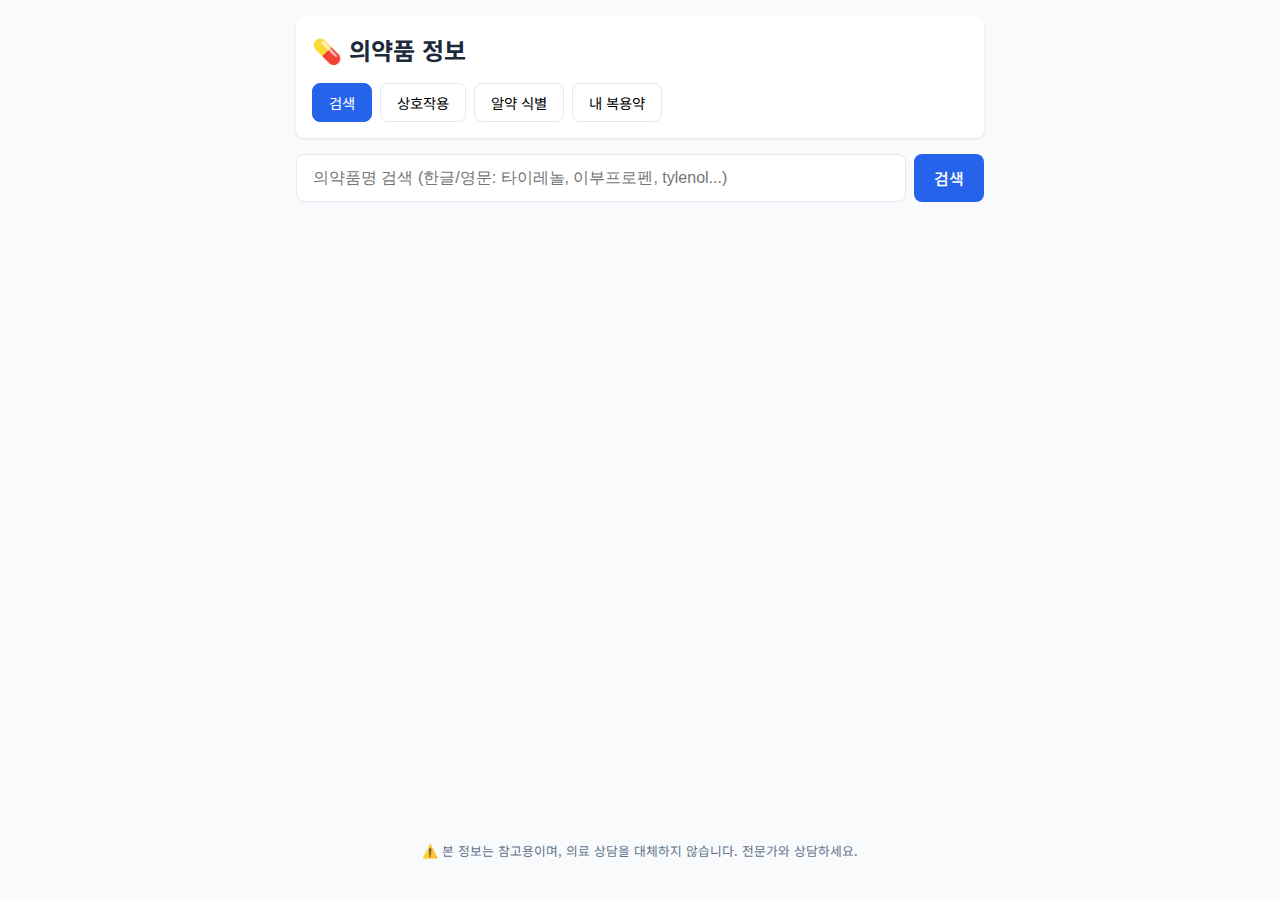
<file: index.html>
<!DOCTYPE html>
<html lang="ko">
<head>
  <meta charset="UTF-8">
  <meta name="viewport" content="width=device-width, initial-scale=1.0">
  <title>의약품 정보 | Medicine Info</title>
  <link rel="preconnect" href="https://fonts.googleapis.com">
  <link href="https://fonts.googleapis.com/css2?family=Noto+Sans+KR:wght@400;500;700&display=swap" rel="stylesheet">
  <link rel="stylesheet" href="styles.css">
</head>
<body>
  <div class="app">
    <header class="header">
      <h1 class="logo">💊 의약품 정보</h1>
      <nav class="nav">
        <button class="nav-btn active" data-view="search">검색</button>
        <button class="nav-btn" data-view="interaction">상호작용</button>
        <button class="nav-btn" data-view="pill">알약 식별</button>
        <button class="nav-btn" data-view="medications">내 복용약</button>
      </nav>
    </header>

    <main class="main">
      <!-- 검색 뷰 -->
      <section class="view view-search active" id="viewSearch">
        <div class="search-box">
          <input type="text" id="searchInput" placeholder="의약품명 검색 (한글/영문: 타이레놀, 이부프로펜, tylenol...)" autocomplete="off">
          <button class="btn btn-primary" id="searchBtn">검색</button>
        </div>
        <div class="search-results" id="searchResults"></div>
      </section>

      <!-- 상세 정보 뷰 -->
      <section class="view view-detail hidden" id="viewDetail">
        <button class="back-btn" id="backBtn">← 목록으로</button>
        <div class="detail-content" id="detailContent"></div>
      </section>

      <!-- 상호작용 검사 뷰 -->
      <section class="view view-interaction hidden" id="viewInteraction">
        <h2>약물 상호작용 검사</h2>
        <p class="subtitle">복용 중인 약을 추가하고 상호작용을 확인하세요</p>
        <div class="interaction-input">
          <input type="text" id="interactionDrugInput" placeholder="의약품명 입력">
          <button class="btn btn-primary" id="addDrugBtn">추가</button>
        </div>
        <div class="drug-list" id="interactionDrugList"></div>
        <button class="btn btn-secondary" id="checkInteractionBtn">상호작용 검사</button>
        <div class="interaction-result" id="interactionResult"></div>
      </section>

      <!-- 알약 식별 뷰 -->
      <section class="view view-pill hidden" id="viewPill">
        <h2>알약 식별</h2>
        <p class="subtitle">알약의 모양, 색상, 각인을 입력하세요</p>
        <div class="pill-form">
          <div class="form-row">
          <div class="form-group">
            <label>모양</label>
            <select id="pillShape">
              <option value="">선택</option>
              <option value="round">원형</option>
              <option value="oval">타원형</option>
              <option value="capsule">캡슐형</option>
              <option value="rectangle">사각형</option>
              <option value="diamond">다이아몬드</option>
              <option value="hexagon">육각형</option>
              <option value="octagon">팔각형</option>
              <option value="triangle">삼각형</option>
            </select>
          </div>
          <div class="form-group">
            <label>색상</label>
            <select id="pillColor">
              <option value="">선택</option>
              <option value="white">흰색</option>
              <option value="yellow">노란색</option>
              <option value="orange">주황색</option>
              <option value="red">빨간색</option>
              <option value="pink">분홍색</option>
              <option value="blue">파란색</option>
              <option value="green">초록색</option>
              <option value="brown">갈색</option>
              <option value="gray">회색</option>
            </select>
          </div>
          <div class="form-group">
            <label>각인 (문자/숫자)</label>
            <input type="text" id="pillImprint" placeholder="예: G4, 500">
          </div>
          </div>
          <button class="btn btn-primary" id="identifyPillBtn">알약 찾기</button>
        </div>
        <div class="pill-results" id="pillResults"></div>
      </section>

      <!-- 내 복용약 뷰 -->
      <section class="view view-medications hidden" id="viewMedications">
        <h2>내 복용 약 목록</h2>
        <p class="subtitle">저장된 약으로 상호작용·알레르기를 검사할 수 있습니다</p>
        <div class="medication-input">
          <input type="text" id="medicationInput" placeholder="의약품명 입력">
          <button class="btn btn-primary" id="addMedicationBtn">추가</button>
        </div>
        <div class="medication-list" id="medicationList"></div>
        <div class="medication-actions">
          <button class="btn btn-secondary" id="checkAllergyBtn">알레르기 검사</button>
          <button class="btn btn-secondary" id="checkMyInteractionsBtn">상호작용 검사</button>
        </div>
      </section>
    </main>

    <footer class="footer">
      <p>⚠️ 본 정보는 참고용이며, 의료 상담을 대체하지 않습니다. 전문가와 상담하세요.</p>
    </footer>
  </div>

  <script src="data.js"></script>
  <script src="app.js"></script>
  <script>
    if (typeof KOREAN_TO_ENGLISH === 'undefined') {
      document.body.innerHTML = '<p style="padding:2rem;color:red;">data.js를 불러올 수 없습니다. index.html과 같은 폴더에 data.js, app.js, styles.css가 있는지 확인하세요.</p>';
    }
  </script>
</body>
</html>
</file>
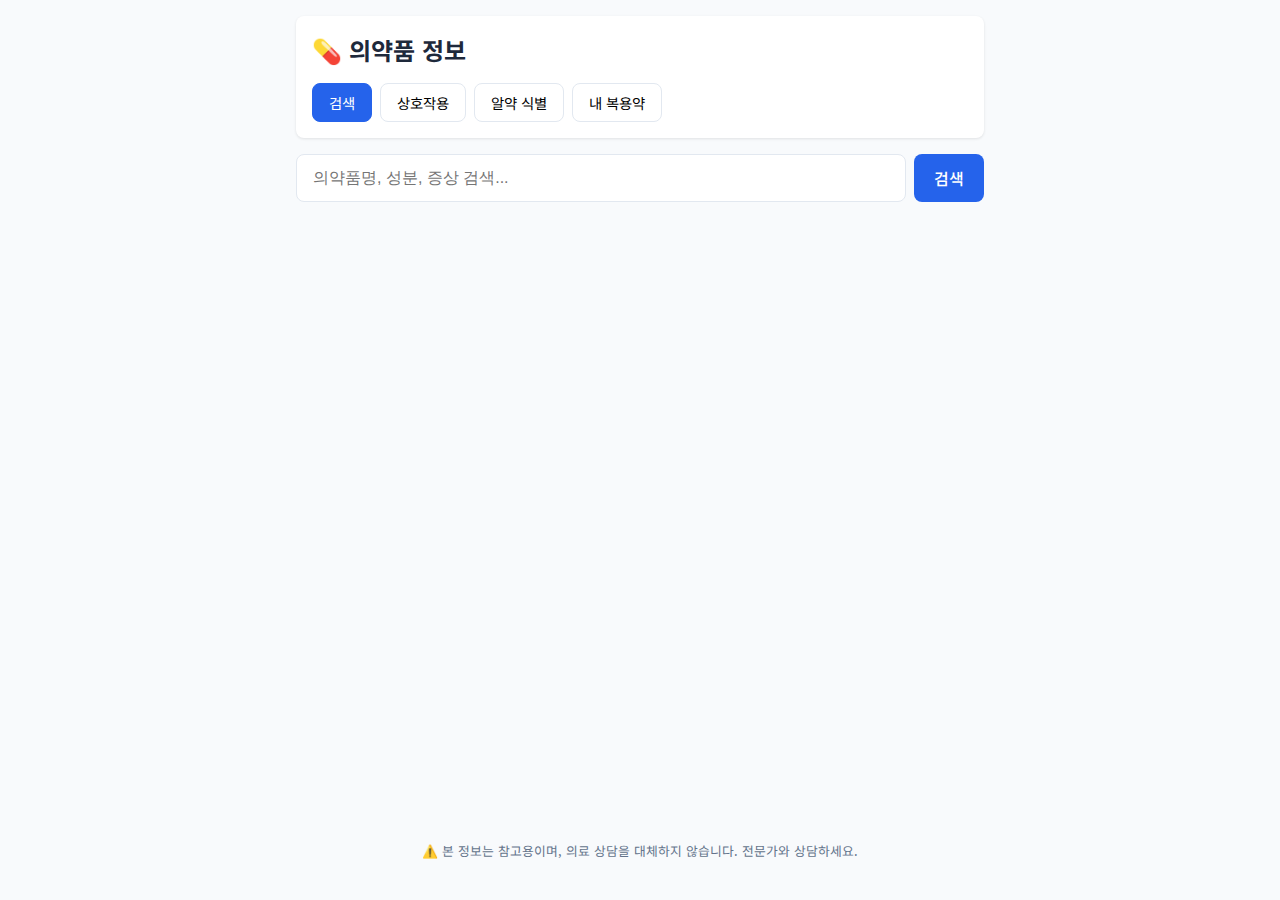
<file: pharma-info/index.html>
<!DOCTYPE html>
<html lang="ko">
<head>
  <meta charset="UTF-8">
  <meta name="viewport" content="width=device-width, initial-scale=1.0">
  <title>의약품 정보 | Medicine Info</title>
  <link rel="preconnect" href="https://fonts.googleapis.com">
  <link href="https://fonts.googleapis.com/css2?family=Noto+Sans+KR:wght@400;500;700&display=swap" rel="stylesheet">
  <link rel="stylesheet" href="styles.css">
</head>
<body>
  <div class="app">
    <header class="header">
      <h1 class="logo">💊 의약품 정보</h1>
      <nav class="nav">
        <button class="nav-btn active" data-view="search">검색</button>
        <button class="nav-btn" data-view="interaction">상호작용</button>
        <button class="nav-btn" data-view="pill">알약 식별</button>
        <button class="nav-btn" data-view="medications">내 복용약</button>
      </nav>
    </header>

    <main class="main">
      <!-- 검색 뷰 -->
      <section class="view view-search active" id="viewSearch">
        <div class="search-box">
          <input type="text" id="searchInput" placeholder="의약품명, 성분, 증상 검색..." autocomplete="off">
          <button class="btn btn-primary" id="searchBtn">검색</button>
        </div>
        <div class="search-results" id="searchResults"></div>
      </section>

      <!-- 상세 정보 뷰 -->
      <section class="view view-detail hidden" id="viewDetail">
        <button class="back-btn" id="backBtn">← 목록으로</button>
        <div class="detail-content" id="detailContent"></div>
      </section>

      <!-- 상호작용 검사 뷰 -->
      <section class="view view-interaction hidden" id="viewInteraction">
        <h2>약물 상호작용 검사</h2>
        <p class="subtitle">복용 중인 약을 추가하고 상호작용을 확인하세요</p>
        <div class="interaction-input">
          <input type="text" id="interactionDrugInput" placeholder="의약품명 입력">
          <button class="btn btn-primary" id="addDrugBtn">추가</button>
        </div>
        <div class="drug-list" id="interactionDrugList"></div>
        <button class="btn btn-secondary" id="checkInteractionBtn">상호작용 검사</button>
        <div class="interaction-result" id="interactionResult"></div>
      </section>

      <!-- 알약 식별 뷰 -->
      <section class="view view-pill hidden" id="viewPill">
        <h2>알약 식별</h2>
        <p class="subtitle">알약의 모양, 색상, 각인을 입력하세요</p>
        <div class="pill-form">
          <div class="form-row">
          <div class="form-group">
            <label>모양</label>
            <select id="pillShape">
              <option value="">선택</option>
              <option value="round">원형</option>
              <option value="oval">타원형</option>
              <option value="capsule">캡슐형</option>
              <option value="rectangle">사각형</option>
              <option value="diamond">다이아몬드</option>
              <option value="hexagon">육각형</option>
              <option value="octagon">팔각형</option>
              <option value="triangle">삼각형</option>
            </select>
          </div>
          <div class="form-group">
            <label>색상</label>
            <select id="pillColor">
              <option value="">선택</option>
              <option value="white">흰색</option>
              <option value="yellow">노란색</option>
              <option value="orange">주황색</option>
              <option value="red">빨간색</option>
              <option value="pink">분홍색</option>
              <option value="blue">파란색</option>
              <option value="green">초록색</option>
              <option value="brown">갈색</option>
              <option value="gray">회색</option>
            </select>
          </div>
          <div class="form-group">
            <label>각인 (문자/숫자)</label>
            <input type="text" id="pillImprint" placeholder="예: G4, 500">
          </div>
          </div>
          <button class="btn btn-primary" id="identifyPillBtn">알약 찾기</button>
        </div>
        <div class="pill-results" id="pillResults"></div>
      </section>

      <!-- 내 복용약 뷰 -->
      <section class="view view-medications hidden" id="viewMedications">
        <h2>내 복용 약 목록</h2>
        <p class="subtitle">저장된 약으로 상호작용·알레르기를 검사할 수 있습니다</p>
        <div class="medication-input">
          <input type="text" id="medicationInput" placeholder="의약품명 입력">
          <button class="btn btn-primary" id="addMedicationBtn">추가</button>
        </div>
        <div class="medication-list" id="medicationList"></div>
        <div class="medication-actions">
          <button class="btn btn-secondary" id="checkAllergyBtn">알레르기 검사</button>
          <button class="btn btn-secondary" id="checkMyInteractionsBtn">상호작용 검사</button>
        </div>
      </section>
    </main>

    <footer class="footer">
      <p>⚠️ 본 정보는 참고용이며, 의료 상담을 대체하지 않습니다. 전문가와 상담하세요.</p>
    </footer>
  </div>

  <script src="data.js"></script>
  <script src="app.js"></script>
</body>
</html>
</file>
<file: styles.css>
:root {
  --primary: #2563eb;
  --primary-hover: #1d4ed8;
  --danger: #dc2626;
  --warning: #f59e0b;
  --success: #16a34a;
  --bg: #f8fafc;
  --card: #ffffff;
  --text: #1e293b;
  --text-muted: #64748b;
  --border: #e2e8f0;
  --radius: 8px;
}

* { margin: 0; padding: 0; box-sizing: border-box; }

body {
  font-family: 'Noto Sans KR', sans-serif;
  background: var(--bg);
  color: var(--text);
  min-height: 100vh;
}

.app {
  max-width: 720px;
  margin: 0 auto;
  min-height: 100vh;
  display: flex;
  flex-direction: column;
  padding: 1rem;
}

.header {
  background: var(--card);
  padding: 1rem;
  border-radius: var(--radius);
  box-shadow: 0 1px 3px rgba(0,0,0,0.1);
  margin-bottom: 1rem;
}

.logo {
  font-size: 1.5rem;
  margin-bottom: 1rem;
}

.nav {
  display: flex;
  gap: 0.5rem;
  flex-wrap: wrap;
}

.nav-btn {
  padding: 0.5rem 1rem;
  border: 1px solid var(--border);
  background: white;
  border-radius: var(--radius);
  font-family: inherit;
  font-size: 0.9rem;
  cursor: pointer;
  transition: all 0.2s;
}

.nav-btn:hover { border-color: var(--primary); color: var(--primary); }
.nav-btn.active { background: var(--primary); border-color: var(--primary); color: white; }

.main { flex: 1; }

.view { display: none; }
.view.active { display: block; }
.view.hidden { display: none !important; }

.search-box {
  display: flex;
  gap: 0.5rem;
  margin-bottom: 1rem;
}

.search-box input, .interaction-input input, .medication-input input, .pill-form input {
  flex: 1;
  padding: 0.75rem 1rem;
  border: 1px solid var(--border);
  border-radius: var(--radius);
  font-size: 1rem;
}

.btn {
  padding: 0.75rem 1.25rem;
  border: none;
  border-radius: var(--radius);
  font-family: inherit;
  font-size: 1rem;
  font-weight: 500;
  cursor: pointer;
  transition: all 0.2s;
}

.btn-primary { background: var(--primary); color: white; }
.btn-primary:hover { background: var(--primary-hover); }
.btn-secondary { background: var(--border); color: var(--text); margin-top: 0.5rem; }
.btn-secondary:hover { background: #cbd5e1; }

.back-btn {
  background: none;
  border: none;
  color: var(--primary);
  font-size: 1rem;
  cursor: pointer;
  margin-bottom: 1rem;
}

.search-results, .pill-results {
  display: flex;
  flex-direction: column;
  gap: 0.5rem;
}

.drug-card {
  background: var(--card);
  padding: 1rem;
  border-radius: var(--radius);
  border: 1px solid var(--border);
  cursor: pointer;
  transition: all 0.2s;
}

.drug-card:hover { border-color: var(--primary); box-shadow: 0 2px 8px rgba(37,99,235,0.15); }

.drug-card h3 { font-size: 1.1rem; margin-bottom: 0.25rem; }
.drug-card p { font-size: 0.9rem; color: var(--text-muted); }
.drug-card .pill-meta { font-size: 0.85rem; color: var(--primary); }

.detail-content {
  background: var(--card);
  padding: 1.5rem;
  border-radius: var(--radius);
  box-shadow: 0 1px 3px rgba(0,0,0,0.1);
}

.detail-section {
  margin-bottom: 1.5rem;
}

.detail-section h3 {
  font-size: 1rem;
  color: var(--primary);
  margin-bottom: 0.5rem;
  padding-bottom: 0.25rem;
  border-bottom: 1px solid var(--border);
}

.detail-section p { font-size: 0.95rem; line-height: 1.6; }

.interaction-input, .medication-input { display: flex; gap: 0.5rem; margin-bottom: 1rem; }

.drug-list, .medication-list {
  display: flex;
  flex-wrap: wrap;
  gap: 0.5rem;
  margin-bottom: 1rem;
}

.drug-tag, .med-tag {
  display: inline-flex;
  align-items: center;
  gap: 0.5rem;
  padding: 0.5rem 0.75rem;
  background: var(--primary);
  color: white;
  border-radius: 20px;
  font-size: 0.9rem;
}

.drug-tag button, .med-tag button {
  background: none;
  border: none;
  color: white;
  cursor: pointer;
  font-size: 1rem;
  line-height: 1;
}

.pill-form, .interaction-result {
  background: var(--card);
  padding: 1.5rem;
  border-radius: var(--radius);
  margin-bottom: 1rem;
}

.form-row {
  display: grid;
  grid-template-columns: repeat(auto-fit, minmax(140px, 1fr));
  gap: 1rem;
  margin-bottom: 1rem;
}

.form-row .form-group { margin-bottom: 0; }
.form-group {
  margin-bottom: 1rem;
}

.form-group label {
  display: block;
  font-size: 0.9rem;
  font-weight: 500;
  margin-bottom: 0.25rem;
}

.form-group select {
  width: 100%;
  padding: 0.5rem;
  border: 1px solid var(--border);
  border-radius: var(--radius);
  font-family: inherit;
}

.interaction-result .warning { color: var(--warning); }
.interaction-result .danger { color: var(--danger); }
.interaction-result .success { color: var(--success); }

.medication-actions { display: flex; gap: 0.5rem; flex-wrap: wrap; }

h2 { font-size: 1.25rem; margin-bottom: 0.25rem; }
.subtitle { font-size: 0.9rem; color: var(--text-muted); margin-bottom: 1rem; }

.footer {
  text-align: center;
  padding: 1.5rem;
  font-size: 0.8rem;
  color: var(--text-muted);
}

.loading { text-align: center; padding: 2rem; color: var(--text-muted); }
.error { color: var(--danger); padding: 1rem; }
.warning { padding: 1rem; }

@media (max-width: 480px) {
  .nav { flex-direction: column; }
  .nav-btn { flex: 1; }
  .form-row { grid-template-columns: 1fr; }
}
</file>
<file: pharma-info/styles.css>
:root {
  --primary: #2563eb;
  --primary-hover: #1d4ed8;
  --danger: #dc2626;
  --warning: #f59e0b;
  --success: #16a34a;
  --bg: #f8fafc;
  --card: #ffffff;
  --text: #1e293b;
  --text-muted: #64748b;
  --border: #e2e8f0;
  --radius: 8px;
}

* { margin: 0; padding: 0; box-sizing: border-box; }

body {
  font-family: 'Noto Sans KR', sans-serif;
  background: var(--bg);
  color: var(--text);
  min-height: 100vh;
}

.app {
  max-width: 720px;
  margin: 0 auto;
  min-height: 100vh;
  display: flex;
  flex-direction: column;
  padding: 1rem;
}

.header {
  background: var(--card);
  padding: 1rem;
  border-radius: var(--radius);
  box-shadow: 0 1px 3px rgba(0,0,0,0.1);
  margin-bottom: 1rem;
}

.logo {
  font-size: 1.5rem;
  margin-bottom: 1rem;
}

.nav {
  display: flex;
  gap: 0.5rem;
  flex-wrap: wrap;
}

.nav-btn {
  padding: 0.5rem 1rem;
  border: 1px solid var(--border);
  background: white;
  border-radius: var(--radius);
  font-family: inherit;
  font-size: 0.9rem;
  cursor: pointer;
  transition: all 0.2s;
}

.nav-btn:hover { border-color: var(--primary); color: var(--primary); }
.nav-btn.active { background: var(--primary); border-color: var(--primary); color: white; }

.main { flex: 1; }

.view { display: none; }
.view.active { display: block; }
.view.hidden { display: none !important; }

.search-box {
  display: flex;
  gap: 0.5rem;
  margin-bottom: 1rem;
}

.search-box input, .interaction-input input, .medication-input input, .pill-form input {
  flex: 1;
  padding: 0.75rem 1rem;
  border: 1px solid var(--border);
  border-radius: var(--radius);
  font-size: 1rem;
}

.btn {
  padding: 0.75rem 1.25rem;
  border: none;
  border-radius: var(--radius);
  font-family: inherit;
  font-size: 1rem;
  font-weight: 500;
  cursor: pointer;
  transition: all 0.2s;
}

.btn-primary { background: var(--primary); color: white; }
.btn-primary:hover { background: var(--primary-hover); }
.btn-secondary { background: var(--border); color: var(--text); margin-top: 0.5rem; }
.btn-secondary:hover { background: #cbd5e1; }

.back-btn {
  background: none;
  border: none;
  color: var(--primary);
  font-size: 1rem;
  cursor: pointer;
  margin-bottom: 1rem;
}

.search-results, .pill-results {
  display: flex;
  flex-direction: column;
  gap: 0.5rem;
}

.drug-card {
  background: var(--card);
  padding: 1rem;
  border-radius: var(--radius);
  border: 1px solid var(--border);
  cursor: pointer;
  transition: all 0.2s;
}

.drug-card:hover { border-color: var(--primary); box-shadow: 0 2px 8px rgba(37,99,235,0.15); }

.drug-card h3 { font-size: 1.1rem; margin-bottom: 0.25rem; }
.drug-card p { font-size: 0.9rem; color: var(--text-muted); }
.drug-card .pill-meta { font-size: 0.85rem; color: var(--primary); }

.detail-content {
  background: var(--card);
  padding: 1.5rem;
  border-radius: var(--radius);
  box-shadow: 0 1px 3px rgba(0,0,0,0.1);
}

.detail-section {
  margin-bottom: 1.5rem;
}

.detail-section h3 {
  font-size: 1rem;
  color: var(--primary);
  margin-bottom: 0.5rem;
  padding-bottom: 0.25rem;
  border-bottom: 1px solid var(--border);
}

.detail-section p { font-size: 0.95rem; line-height: 1.6; }

.interaction-input, .medication-input { display: flex; gap: 0.5rem; margin-bottom: 1rem; }

.drug-list, .medication-list {
  display: flex;
  flex-wrap: wrap;
  gap: 0.5rem;
  margin-bottom: 1rem;
}

.drug-tag, .med-tag {
  display: inline-flex;
  align-items: center;
  gap: 0.5rem;
  padding: 0.5rem 0.75rem;
  background: var(--primary);
  color: white;
  border-radius: 20px;
  font-size: 0.9rem;
}

.drug-tag button, .med-tag button {
  background: none;
  border: none;
  color: white;
  cursor: pointer;
  font-size: 1rem;
  line-height: 1;
}

.pill-form, .interaction-result {
  background: var(--card);
  padding: 1.5rem;
  border-radius: var(--radius);
  margin-bottom: 1rem;
}

.form-row {
  display: grid;
  grid-template-columns: repeat(auto-fit, minmax(140px, 1fr));
  gap: 1rem;
  margin-bottom: 1rem;
}

.form-row .form-group { margin-bottom: 0; }
.form-group {
  margin-bottom: 1rem;
}

.form-group label {
  display: block;
  font-size: 0.9rem;
  font-weight: 500;
  margin-bottom: 0.25rem;
}

.form-group select {
  width: 100%;
  padding: 0.5rem;
  border: 1px solid var(--border);
  border-radius: var(--radius);
  font-family: inherit;
}

.interaction-result .warning { color: var(--warning); }
.interaction-result .danger { color: var(--danger); }
.interaction-result .success { color: var(--success); }

.medication-actions { display: flex; gap: 0.5rem; flex-wrap: wrap; }

h2 { font-size: 1.25rem; margin-bottom: 0.25rem; }
.subtitle { font-size: 0.9rem; color: var(--text-muted); margin-bottom: 1rem; }

.footer {
  text-align: center;
  padding: 1.5rem;
  font-size: 0.8rem;
  color: var(--text-muted);
}

.loading { text-align: center; padding: 2rem; color: var(--text-muted); }
.error { color: var(--danger); padding: 1rem; }
.warning { padding: 1rem; }

@media (max-width: 480px) {
  .nav { flex-direction: column; }
  .nav-btn { flex: 1; }
  .form-row { grid-template-columns: 1fr; }
}
</file>
